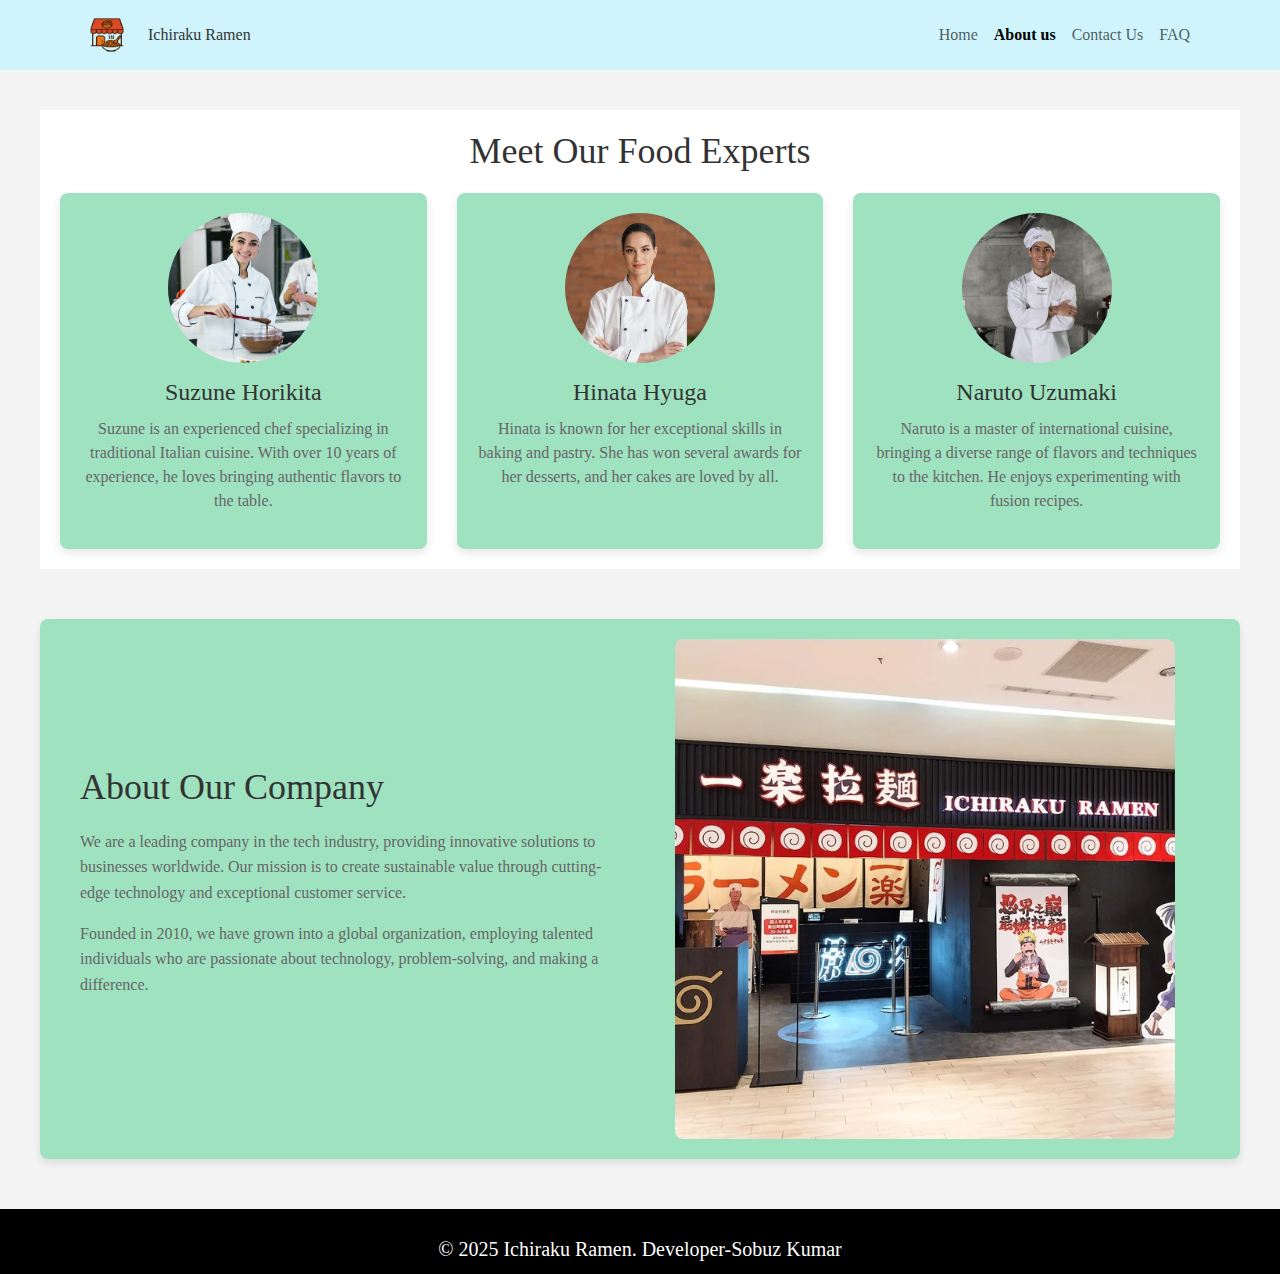
<file: About us.html>
<!DOCTYPE html>
<html lang="en">
<head>
    <meta charset="UTF-8">
    <meta name="viewport" content="width=device-width, initial-scale=1.0">
    <title>N.W Foods</title>

    <!-- favicon-->
    <link rel="shortcut icon" href="./favicon.svg" type="image/svg+xml">


    <link rel="stylesheet" href="css/bootstrap.min.css">
    <link rel="stylesheet" href="About us.css">
    <link rel="stylesheet" href="fontawesome/css/all.min.css">
</head>
<body>

<!-- Navbar Section start here -->  
<nav class="navbar navbar-expand-lg bg-info-subtle">
    <div class="container">
    
      <a class="navbar-brand" href="#">
        <img src="img/icon2.png" alt="Bootstrap" width="50" height="44">
      </a>
        Ichiraku Ramen</a>
      
      
      <button class="navbar-toggler" type="button" data-bs-toggle="collapse" data-bs-target="#navbarSupportedContent" aria-controls="navbarSupportedContent" aria-expanded="false" aria-label="Toggle navigation">
        <span class="navbar-toggler-icon"></span>
      </button>
      
      
      <div class="collapse navbar-collapse" id="navbarSupportedContent">
        <ul class="navbar-nav ms-auto mb-2 mb-lg-0">
        
          <li class="nav-item">
            <a class="nav-link" href="index.html">Home</a>
          </li>
          
          <li class="nav-item">
            <a class="nav-link active" aria-current="page" href="About us.html" target="_blank"><b>About us</b></a>
          </li>
          
          <li class="nav-item">
            <a class="nav-link" href="Contact us.html">Contact Us</a>
          </li>
          
          <li class="nav-item">
            <a class="nav-link" href="FAQ.html">FAQ</a>
          </li>

          
        </ul>
        
      </div>
    </div>
    <p id="displayTime"></p>
  </nav>
 
  <!--End navbar-->

      <!-- Food Staff Profiles Section -->
      <section class="food-staff-section">
        <h1>Meet Our Food Experts</h1>

        <div class="food-staff-container">
            <!-- Staff Member 1 -->
            <div class="food-staff-profile">
                <img src="img/Chef1.jpg" alt="Chef 1">
                <h3>Suzune Horikita</h3>
                <p>Suzune is an experienced chef specializing in traditional Italian cuisine. With over 10 years of experience, he loves bringing authentic flavors to the table.</p>
            </div>

            <!-- Staff Member 2 -->
            <div class="food-staff-profile">
                <img src="img/chef2.jpg" alt="Chef 2">
                <h3>Hinata Hyuga</h3>
                <p>Hinata is known for her exceptional skills in baking and pastry. She has won several awards for her desserts, and her cakes are loved by all.</p>
            </div>

            <!-- Staff Member 3 -->
            <div class="food-staff-profile">
                <img src="img/Chef3.png" alt="Chef 3">
                <h3>Naruto Uzumaki</h3>
                <p>Naruto is a master of international cuisine, bringing a diverse range of flavors and techniques to the kitchen. He enjoys experimenting with fusion recipes.</p>
            </div>
        </div>
    </section>

    <!--Stuff Section End-->

        <!-- About Company Section -->
        <section class="about-us">
          <div class="about-content">
              <div class="about-text">
                  <h1>About Our Company</h1>
                  <p>We are a leading company in the tech industry, providing innovative solutions to businesses worldwide. Our mission is to create sustainable value through cutting-edge technology and exceptional customer service.</p>
                  <p>Founded in 2010, we have grown into a global organization, employing talented individuals who are passionate about technology, problem-solving, and making a difference.</p>
              </div>
              <div class="about-image">
                  <img src="img/Company.webp" alt="Our Company">
              </div>
          </div>
      </section>

      <!--Footer-->
<footer class="footer">
  <p class="copyright">&copy; 2025 Ichiraku Ramen. Developer-Sobuz Kumar</p>
  </footer>
  


<script src="js/bootstrap.min.js"></script>
<script src="js/script.js"></script>
</body>
</html>
</file>
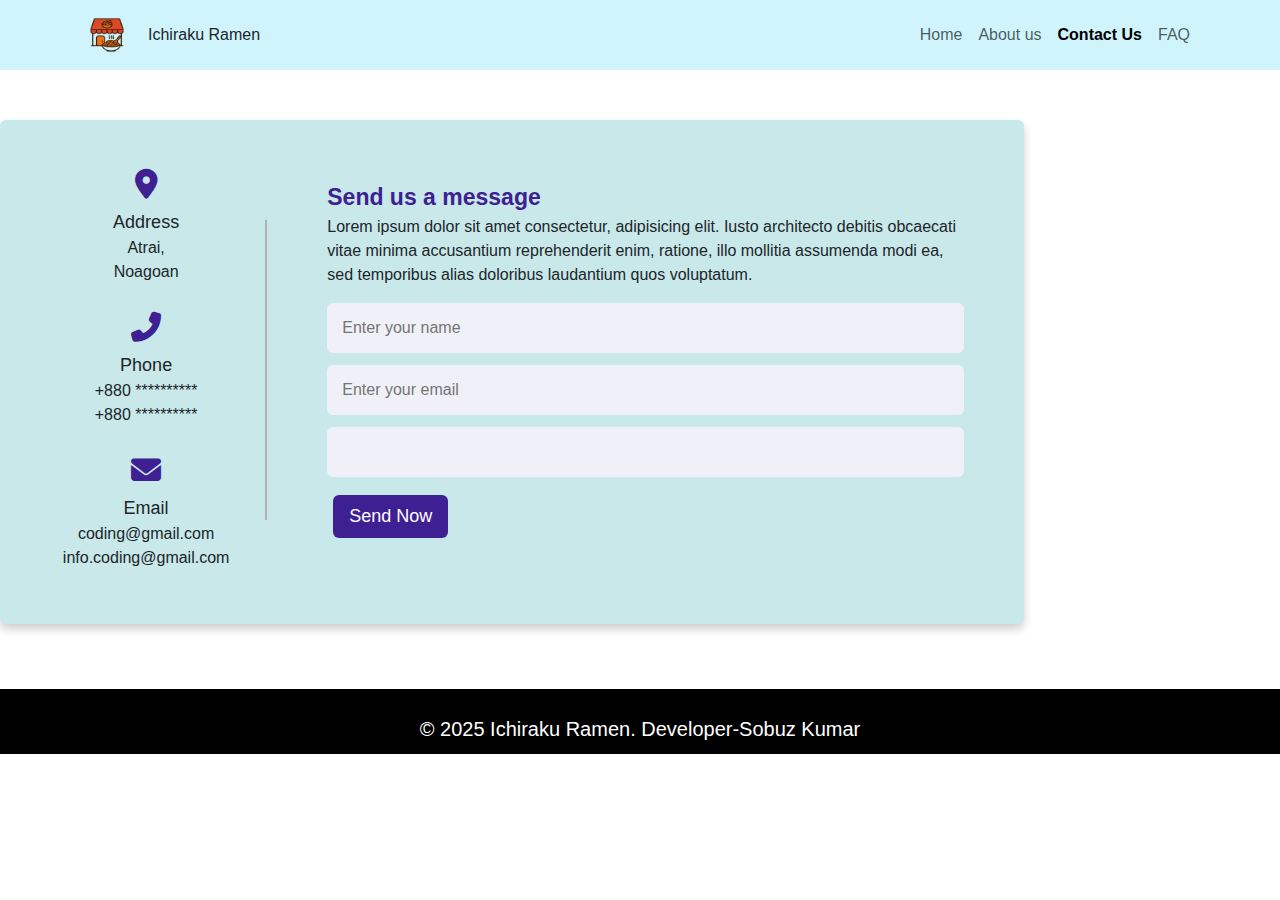
<file: Contact us.html>
<!DOCTYPE html>
<html lang="en">
<head>
    <meta charset="UTF-8">
    <meta name="viewport" content="width=device-width, initial-scale=1.0">
    <title>N.W Foods</title>

    <!-- favicon-->
    <link rel="shortcut icon" href="./favicon.svg" type="image/svg+xml">


    <link rel="stylesheet" href="css/bootstrap.min.css">
    <link rel="stylesheet" href="contact.css">
    <link rel="stylesheet" href="fontawesome/css/all.min.css">
</head>
<body>

<!-- Navbar Section start here -->  
<nav class="navbar navbar-expand-lg bg-info-subtle">
    <div class="container">
    
      <a class="navbar-brand" href="#">
        <img src="img/icon2.png" alt="Bootstrap" width="50" height="44">
      </a>
        Ichiraku Ramen</a>
      
      
      <button class="navbar-toggler" type="button" data-bs-toggle="collapse" data-bs-target="#navbarSupportedContent" aria-controls="navbarSupportedContent" aria-expanded="false" aria-label="Toggle navigation">
        <span class="navbar-toggler-icon"></span>
      </button>
      
      
      <div class="collapse navbar-collapse" id="navbarSupportedContent">
        <ul class="navbar-nav ms-auto mb-2 mb-lg-0">
        
          <li class="nav-item">
            <a class="nav-link" href="index.html">Home</a>
          </li>
          
          <li class="nav-item">
            <a class="nav-link" href="About us.html">About us</a>
          </li>

          <li class="nav-item">
            <a class="nav-link active" aria-current="page" href="Contact us.html" target="_blank"><b>Contact Us</b></a>
          </li>
          
          <li class="nav-item">
            <a class="nav-link" href="FAQ.html">FAQ</a>
          </li>

          
        </ul>
        
      </div>
    </div>
    <p id="displayTime"></p>
  </nav>
 
  <!--End navbar-->

  <!--Form start here-->
  <div class="last-container">
    <div class="content">
      <div class="left-side">

        <div class="address details">
          <i class="fas fa-map-marker-alt"></i>
          <div class="topic">Address</div>
          <div class="text-one">Atrai,</div>
          <div class="text-two">Noagoan</div>
        </div>

            <div class="address details">
                 <i class="fas fa-phone-alt"></i>
                   <div class="topic">Phone</div>
                  <div class="text-one">+880 **********</div>
                  <div class="text-two">+880 **********</div>
            </div>

          <div class="address details">
            <i class="fas fa-envelope"></i>
              <div class="topic">Email</div>
             <div class="text-one">coding@gmail.com</div>
             <div class="text-two">info.coding@gmail.com</div>
          </div>

     </div>
     <div class="right-side">
      <div class="topic-text">Send us a message</div>
      <p>Lorem ipsum dolor sit amet consectetur, adipisicing elit. Iusto architecto debitis obcaecati vitae minima accusantium reprehenderit enim, ratione, illo mollitia assumenda modi ea, sed temporibus alias doloribus laudantium quos voluptatum.</p>
     
       <form action="#">
          <div class="input-box">
            <input type="text" placeholder="Enter your name">
          </div>

          <div class="input-box">
            <input type="text" placeholder="Enter your email">
           </div>

           <div class="input-box message-box">
            <textarea></textarea>
          </div>

          <div class="button">
            <input type="button" value="Send Now">
          </div>

      </form>
    </div>
    </div>
  </div>
<!--Footer section-->
  <footer class="footer">
    <p class="copyright">&copy; 2025 Ichiraku Ramen. Developer-Sobuz Kumar</p>
    </footer>
</body>
</html>
</file>
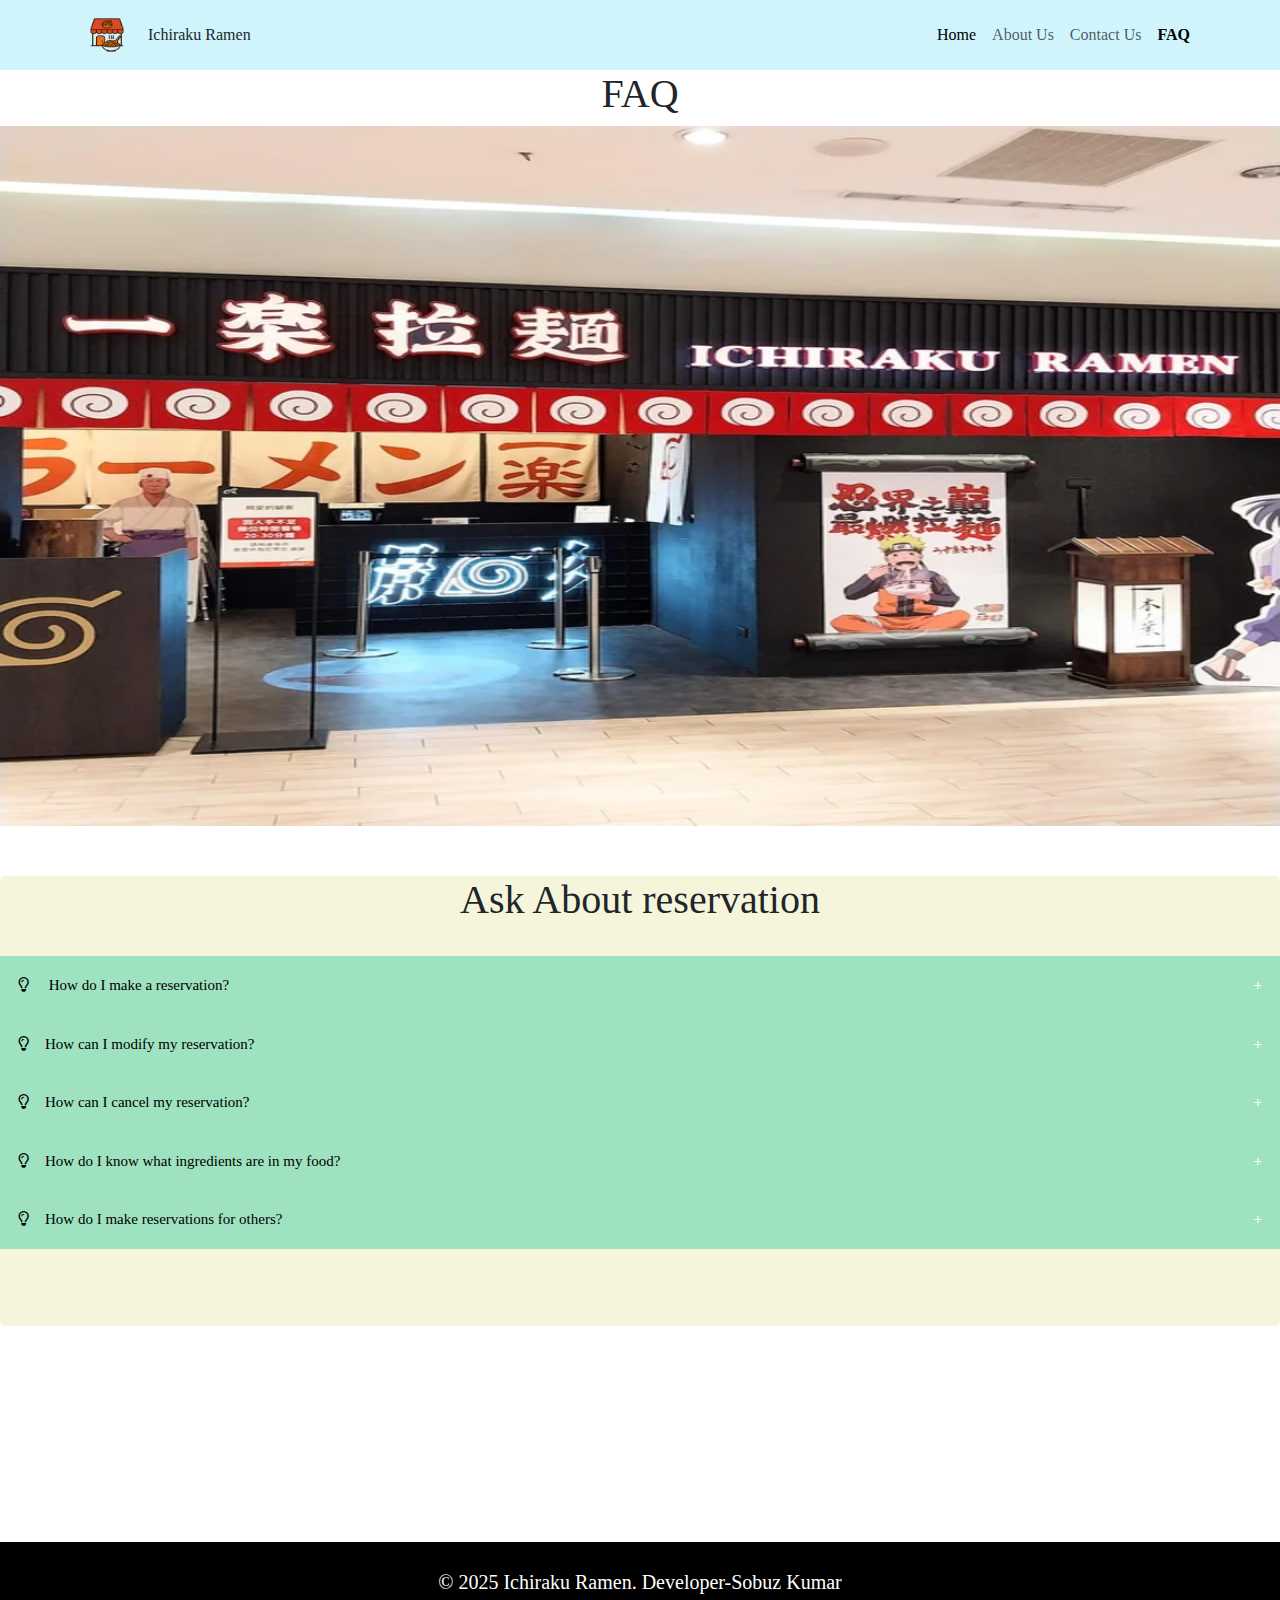
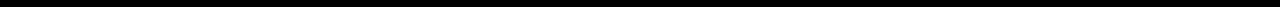
<file: FAQ.html>
<!DOCTYPE html>
<html lang="en">
<head>
    <meta charset="UTF-8">
    <meta name="viewport" content="width=device-width, initial-scale=1.0">
    <title>N.W Foods</title>

    <!-- favicon-->
    <link rel="shortcut icon" href="./favicon.svg" type="image/svg+xml">


    <link rel="stylesheet" href="css/bootstrap.min.css">
    <link rel="stylesheet" href="FAQ.css">
    <link rel="stylesheet" href="fontawesome/css/all.min.css">
</head>
<body>

<!-- Navbar Section start here -->  
<nav class="navbar navbar-expand-lg bg-info-subtle">
    <div class="container">
    
      <a class="navbar-brand" href="#">
        <img src="img/icon2.png" alt="Bootstrap" width="50" height="44">
      </a>
        Ichiraku Ramen</a>
      
      
      <button class="navbar-toggler" type="button" data-bs-toggle="collapse" data-bs-target="#navbarSupportedContent" aria-controls="navbarSupportedContent" aria-expanded="false" aria-label="Toggle navigation">
        <span class="navbar-toggler-icon"></span>
      </button>
      
      
      <div class="collapse navbar-collapse" id="navbarSupportedContent">
        <ul class="navbar-nav ms-auto mb-2 mb-lg-0">
        
          <li class="nav-item">
            <a class="nav-link active" href="index.html">Home</a>
          </li>
          
          <li class="nav-item">
            <a class="nav-link" href="About us.html">About Us</a>
          </li>
          
          <li class="nav-item">
            <a class="nav-link" href="Contact us.html">Contact Us</a>
          </li>
          
          <li class="nav-item">
            <a class="nav-link active" aria-current="page" href="FAQ.html" target="_blank"><b>FAQ</b></a>
          </li>

          
        </ul>
        
      </div>
    </div>
    <p id="displayTime"></p>
  </nav>
 
  <!--End navbar-->

<!--FAQ Section-->
<!--FAQ Section-->
<div class="parent">
  <h1 class="team-h1">FAQ</h1>
  <img src="img/Company.webp" alt="company" width="100%" height="700px">
  <div class="child">
          <h1 class="team-h1">Ask About reservation</h1>
              <br>

           <button class="collapsible"><i class="far fa-lightbulb"></i> How do I make a reservation?</button>

        <div class="content">
              <p>To make a reservation at a restaurant using the app, follow these simple steps:</p><br>

               Step 1: Open the app and go to the home screen.<br>

               Step 2: Select the restaurant where you want to dine.<br>

               Step 3: Click on the 'Book now' option, and you will be asked to choose the date, the number of guests, and your preferred time.<br>

              Step 4: Slide to confirm your reservation, and you're all set. Reserved!!!<br>

               Note: Please check the link for more details</p><br>
        </div>

    <button class="collapsible"><i class="far fa-lightbulb"></i>How can I modify my reservation?</button>

          <div class="content">
              <p>To modify a reservation, diners can use our support service or cancel and create a new one.</p>
          </div>

              <button class="collapsible"><i class="far fa-lightbulb"></i>How can I cancel my reservation?</button>

           <div class="content">
                <p>
                    Open the Reserveit app and go to My Reservations. Click 'Manage Reservations' and then 'Cancel' to cancel your reservation.</p>
            </div>

         <button class="collapsible"><i class="far fa-lightbulb"></i>How do I know what ingredients are in my food?</button>

             <div class="content">
                <p>In the United States, food manufacturers are required to include a list of used ingredients on all packaged foods and beverages. Ingredients are listed in descending order by weight, meaning the ingredient that weighs the most in the final product is listed first and the ingredient that weighs the least is listed last. The ingredient list is placed on the same label panel as the name and address of the manufacturer, packer or distributor, so you can always reach out to a company and ask about ingredients in their products if you have questions.t.</p>
            </div>

            <button class="collapsible"><i class="far fa-lightbulb"></i>How do I make reservations for others?</button>

             <div class="content">
                <p>To make a reservation at a restaurant using the app, follow these simple steps.<br>

                   Step 1: Open the app and go to the home screen.<br>
      
                  Step 2: Select the restaurant where you want to dine.<br>
      
                  Step 3: Click on the 'Book now' option, and you will be asked to choose the date, the number of guests, and your preferred time.<br>
      
                  Step 4: Slide to confirm your reservation, and you're all set. Reserved!!!<br>
      
                  Note: If you are not gonna arrive in restaurants with your family/friends, don’t worry. Take a picture of your reservation details page where it shows reservation ID,QR code etc. and other members need to show this info to the restaurant. You are done!!! Our team will help to arrange everything for your family/friends.</p>
             </div>
      </div>
</div>
<br>
<br>
<br>
<br>
<br>
<br>
<br>
<br>
<br>


<!--Footer-->
<footer class="footer">
  <p class="copyright">&copy; 2025 Ichiraku Ramen. Developer-Sobuz Kumar</p>
  </footer>
  



<script src="js/bootstrap.min.js"></script>
<script src="js/script.js"></script>
</body>
</html>

<script>
  var coll = document.getElementsByClassName("collapsible");
  var i;

  for (i = 0; i < coll.length; i++) {
      coll[i].addEventListener("click", function(){
          this.classList.toggle("activefaq");
          var content = this.nextElementSibling;
          if (content.style.maxHeight){
              content.style.maxHeight = null;
          } else{
              content.style.maxHeight = content.scrollHeight + "px"
          }
      });
  }
</script>
</file>
<file: contact.css>
*{
    margin: 0;
    padding: 0;
    box-sizing: border-box;
    font-family: "poppins" , sans-serif;
}



.last-container{
    margin-top: 50px;
    width: 80%;
    border-radius: 6px;
    background-color: #c8e8e9;
    padding: 20px 60px 40px 40px;
    box-shadow: 0 5px 10px rgba(0, 0, 0, 0.2);

}

.last-container .content{
    display: flex;
    align-items: center;
    justify-content: space-between;

}

.last-container .content .left-side{
    width: 25%;
    height: 100%;
    display: flex;
    flex-direction: column;
    align-items: center;
    justify-content: center;
    margin-top: 15px;
    position: relative;

}

.content .left-side::before{
    content:'';
    position: absolute;
    height: 70%;
    width: 2px;
    right: -15px;
    top: 50%;
    transform: translateY(-50%);
    background: #afafb6;
}

.content .left-side .details{
    margin: 14px;
    text-align: center;
}

.content .left-side .details i{
    font-size: 30px;
    color: #3e2093;
    margin-bottom: 10px;
}

.content .left-side .details .topic{
    font-size: 18px;
    font-weight: 500;
}

content .left-side .details .text-one,
content .left-side .details .text-two{
    font-size: 14px;
    #afafb6
}

.last-container .content .right-side{
    width: 75%;
    margin-left: 75px;


}

.content .right-side .topic-text{
    font-size: 23px;
    font-weight: 600;
    color: #3e2093;
}

.right-side  .input-box{
    height: 50px;
    width: 100%;
    margin: 12px 0;

}

.right-side  .input-box input,
.right-side  .input-box textarea{
    height: 100%;
    width: 100%;
    font-size: 16px;
    font-weight: 500;
    border: none;
    background-color: #F0F1F8;
    border-radius: 6px;
    padding: 0 15px;
    resize: none;

}

.right-side .massage-box{
    min-height: 110px;
    margin-top: 6px;
}

.right-side .button{
    display: inline-block;
    margin: 6px;
}

.right-side .button input[type="button"]{
    color: #fff;
    font-size: 18px;
    outline: none;
    border: none;
    padding: 8px 16px;
    border-radius: 6px;
    background: #3e2093;
    cursor: pointer;
    transition: all 0.3s ease;
}

.button input[type="button"]:hover{
    background: #5029bc;
}

@media (max-width:950px){
    .container{
        width: 90%;
        padding: 20px 60px 40px 35px;
    }

}

@media (max-width:820px){
    .last-container{
        margin: 40px 0;
        height: 100%;
    }

    .last-container .content{
        flex-direction: column-reverse;
    }

    .last-container .content .left-side{
        width: 100%;
        flex-direction: row;
        margin-bottom: 40px;
        justify-content: center;
        flex-wrap: wrap;
    }

    .last-container .content .left-side::before{
        display: none;
    }

    .last-container .content .right-side{
        width: 100%;
        margin: 0;

    }

}

/* Footer section styling */
.footer {
    margin-top: 65px;
    padding: 10px 0;
    background-color: black;
    color: white;
  }
  
  .footer .copyright {
    margin-top: 15px;
    text-align: center;
    font-size: 20px;
    color: #ffffff;
    margin-bottom: 0;
  }
</file>
<file: About us.css>
@import url(https://fonts.googleapis.com/css?family=Roboto:300,400);
@import url(https://maxcdn.bootstrapcdn.com/font-awesome/4.4.0/css/font-awesome.min.css);

/* General Reset */
*{
    margin: 0px;
    padding: 0px;
    box-sizing: border-box;
}

body {
    font-family: 'Itim', cursive;
    background-color: #f4f4f4;
    color: #333;
}

/* Body and Section
body {
    font-family: Arial, sans-serif;
    background-color: #f4f4f4;
    color: #333;
}
*/

.food-staff-section {
    max-width: 1200px;
    margin: 40px auto;
    padding: 20px;
    background-color: #fff;
    text-align: center;
}

.food-staff-section h1 {
    font-size: 36px;
    margin-bottom: 20px;
    color: #333;
}

/* Staff Container */
.food-staff-container {
    display: grid;
    grid-template-columns: repeat(3, 1fr);
    gap: 30px;
}

.food-staff-profile {
    background-color: #9FE2BF;
    padding: 20px;
    border-radius: 8px;
    box-shadow: 0 4px 10px rgba(0, 0, 0, 0.1);
    transition: transform 0.3s ease, box-shadow 0.3s ease;
}

.food-staff-profile img {
    width: 150px;
    height: 150px;
    border-radius: 50%;
    object-fit: cover;
    margin-bottom: 15px;
}

.food-staff-profile h3 {
    font-size: 24px;
    margin-bottom: 10px;
    color: #333;
}

.food-staff-profile p {
    font-size: 16px;
    color: #666;
}

/* Hover Effect */
.food-staff-profile:hover {
    transform: translateY(-5px);
    box-shadow: 0 6px 15px rgba(0, 0, 0, 0.15);
}

/* Responsive Design for smaller screens */
@media (max-width: 1024px) {
    .food-staff-container {
        grid-template-columns: repeat(2, 1fr); /* 2 items per row on medium screens */
    }
}

@media (max-width: 768px) {
    .food-staff-container {
        grid-template-columns: 1fr; /* 1 item per row on smaller screens */
    }
}

/* About Us Section */
.about-us {
    max-width: 1200px;
    margin: 50px auto;
    padding: 20px;
    background-color: #9FE2BF;
    border-radius: 8px;
    box-shadow: 0 4px 10px rgba(0, 0, 0, 0.1);
}

.about-content {
    display: flex;
    justify-content: space-between;
    align-items: center;
    gap: 30px;
}

.about-text {
    flex: 1;
    padding: 20px;
}

.about-text h1 {
    font-size: 36px;
    margin-bottom: 20px;
    color: #333;
}

.about-text p {
    font-size: 16px;
    color: #666;
    line-height: 1.6;
    margin-bottom: 15px;
}

.about-image {
    flex: 1;
}

.about-image img {
    width: 100%;
    max-width: 500px;
    border-radius: 8px;
    object-fit: cover;
}

/* Responsive Design */
@media (max-width: 768px) {
    .about-content {
        flex-direction: column; /* Stack the text and image in a column */
        text-align: center;
    }

    .about-text {
        padding: 20px;
    }

    .about-image img {
        max-width: 100%; /* Ensure the image fits the container */
        margin-top: 20px;
    }

    .about-text h1 {
        font-size: 28px; /* Smaller font size for mobile */
    }

    .about-text p {
        font-size: 14px; /* Smaller text size for mobile */
    }
}


/* Footer section styling */
.footer {
    padding: 10px 0;
    background-color: black;
    color: white;
}

.footer .copyright {
    margin-top: 15px;
    text-align: center;
    font-size: 20px;
    color: #ffffff;
    margin-bottom: 0;
}
</file>
<file: FAQ.css>
@import url(https://fonts.googleapis.com/css?family=Roboto:300,400);
@import url(https://maxcdn.bootstrapcdn.com/font-awesome/4.4.0/css/font-awesome.min.css);

*{
    margin: 0px;
    padding: 0px;
    box-sizing: border-box;
}

body {
    font-family: 'Itim', cursive;
}


/*FAQ Start*/


/*FAQ Start*/
.child{
  width: 100%;
  height: 450px;
  margin-top: 50px;
  box-shadow: rgba(0, 0, 0, 0.5);
  border-radius: 5px;
  background-color: beige;
}

.team-h1{
  text-align: center;
}

.collapsible{
    background-color: #9FE2BF;
    color: black;
    cursor: pointer;
    padding: 18px;
    width: 100%;
    border: none;
    text-align: left;
    outline: none;
    font-size: 15px;
}

.fa-lightbulb {
  padding-right: 1rem;
}

.activefaq, .collapsible:hover{
    background-color: #CCCCFF;
}

.collapsible::after{
    content: '\002B';
    color: white;
    font-weight: bold;
    float: right;
    margin-left: 5px;
}

.activefaq::after{
    content: '\2212';
}

.content{
    padding: 0 18px;
    font-size: 1.2rem;
    max-height: 0;
    overflow: hidden;
    transition: max-height 0.2s ease-out;
    background-color: #f1f1f1;
}
/*faq End*/


  /* Footer section styling */
  .footer {
    padding: 10px 0;
    background-color: black;
    color: white;
  }
  
  .footer .copyright {
    margin-top: 15px;
    text-align: center;
    font-size: 20px;
    color: #ffffff;
    margin-bottom: 0;
  }
</file>
